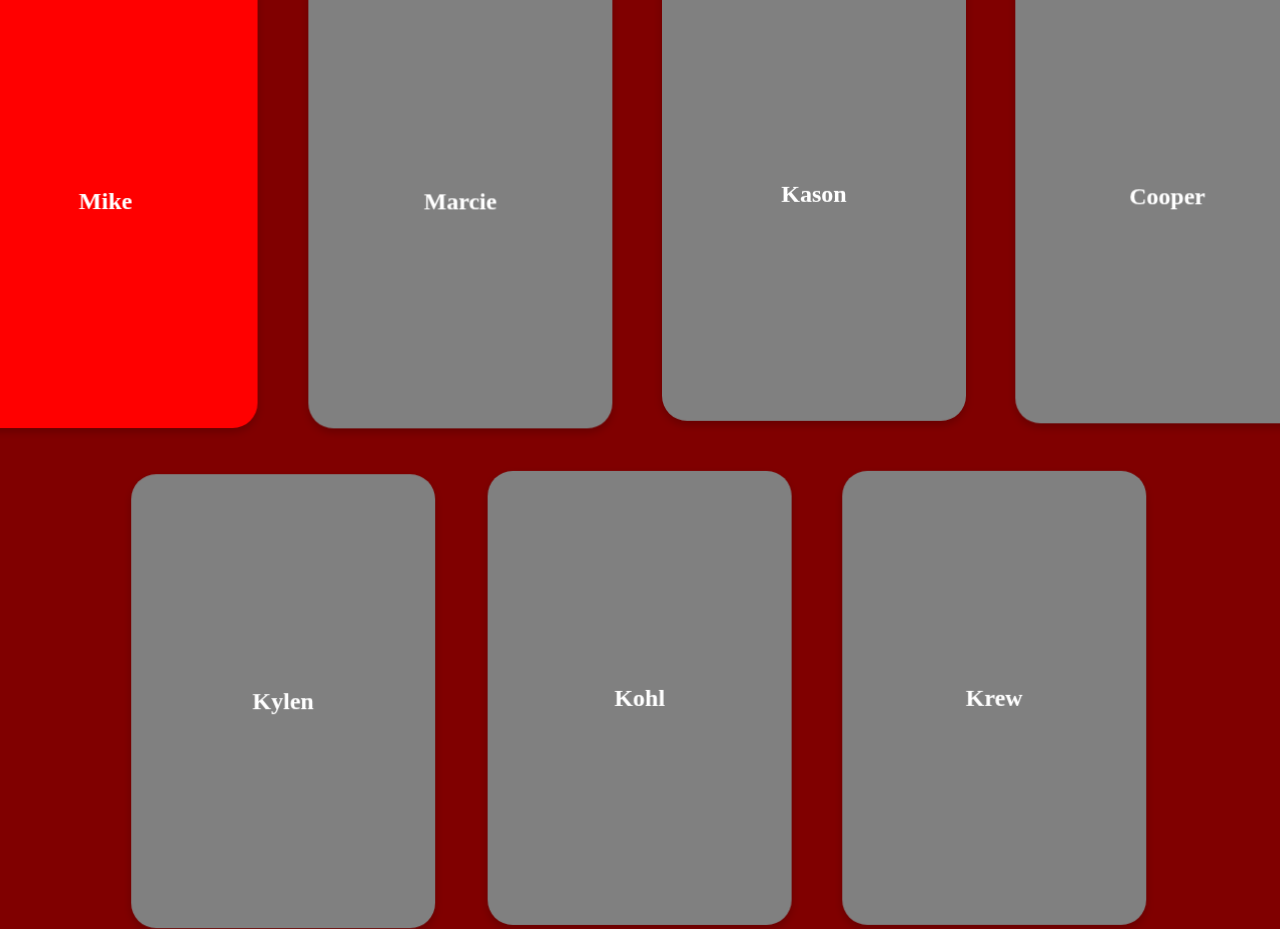
<file: old/index.html>
<!DOCTYPE html>
<html lang="en">
<head>
    <meta charset="UTF-8">
    <meta name="viewport" content="width=device-width, initial-scale=1.0">
    <title>The Suchows</title>
    <link rel="stylesheet" href="style.css">
</head>
<body>
    <div class="container">
        <div class="row">
            <div class="card mike">Mike
                <div class="extra-content">This is extra info about Mike.</div>
            </div>
            <div class="card marcie">Marcie
                <div class="extra-content">This is extra info about Marcie.</div>
            </div>
            <div class="card kason">Kason
                <div class="extra-content">This is extra info about Kason.</div>
            </div>
            <div class="card cooper">Cooper
                <div class="extra-content">This is extra info about Cooper.</div>
            </div>
        </div>
        <div class="row">
            <div class="card kylen">Kylen
                <div class="extra-content">This is extra info about Kylen.</div>
            </div>
            <div class="card kohl">Kohl
                <div class="extra-content">This is extra info about Kohl.</div>
            </div>
            <div class="card krew">Krew
                <div class="extra-content">This is extra info about Krew.</div>
            </div>
        </div>
    </div>
    
    <script src="script.js"></script>
</body>
</html>
</file>
<file: old/style.css>
body {
    background-color: #565656;
    display: flex;
    justify-content: center;
    align-items: center;
    height: 100vh;
    margin: 0;
    transition: background-color 0.3s ease;
}

.container {
    display: flex;
    flex-direction: column;
    align-items: center; /* Centers both rows horizontally */
    gap: 50px; /* Space between the two rows */
}

.row {
    display: flex;
    justify-content: center;
    gap: 50px; /* Consistent spacing between cards */
}

.card {
    width: 300px;
    height: 450px;
    background-color: gray;
    border-radius: 25px;
    box-shadow: 0 4px 8px rgba(0, 0, 0, 0.2);
    display: flex;
    justify-content: center;
    align-items: center;
    font-size: 24px;
    font-weight: bold;
    color: white;
    transition: all 0.3s ease;
    border: 2px solid transparent;
    cursor: pointer;
    overflow: hidden;
    position: relative;
    z-index: 1; /* Default layer */
}

.card.expanded {
    width: 700px;
    height: 450px;
    z-index: 100; /* Bring to the top */
    box-shadow: 0 8px 16px rgba(0, 0, 0, 0.3);
    position: fixed; /* Fix position to viewport */
    top: 50%;
    left: 50%;
    transform: translate(-50%, -50%); /* Center on screen */
}

.card .extra-content {
    display: none;
    position: absolute;
    bottom: 20px;
    left: 20px;
    right: 20px;
    font-size: 18px;
    text-align: center;
}

.card.expanded .extra-content {
    display: block;
}

/* Darken background when card is expanded */
body.expanded-mode {
    background-color: rgba(0, 0, 0, 0.8);
}

.mike:hover {
    background-color: #ff0000;
}

.marcie:hover {
    background-color: #00ff00;
}

.kason:hover {
    background-color: #0000ff;
}

.cooper:hover {
    background-color: #ffcc00;
}

.kylen:hover {
    background-color: #ff00ff;
}

.kohl:hover {
    background-color: #00ffff;
}

.krew:hover {
    background-color: #ae00ff;
}
</file>
